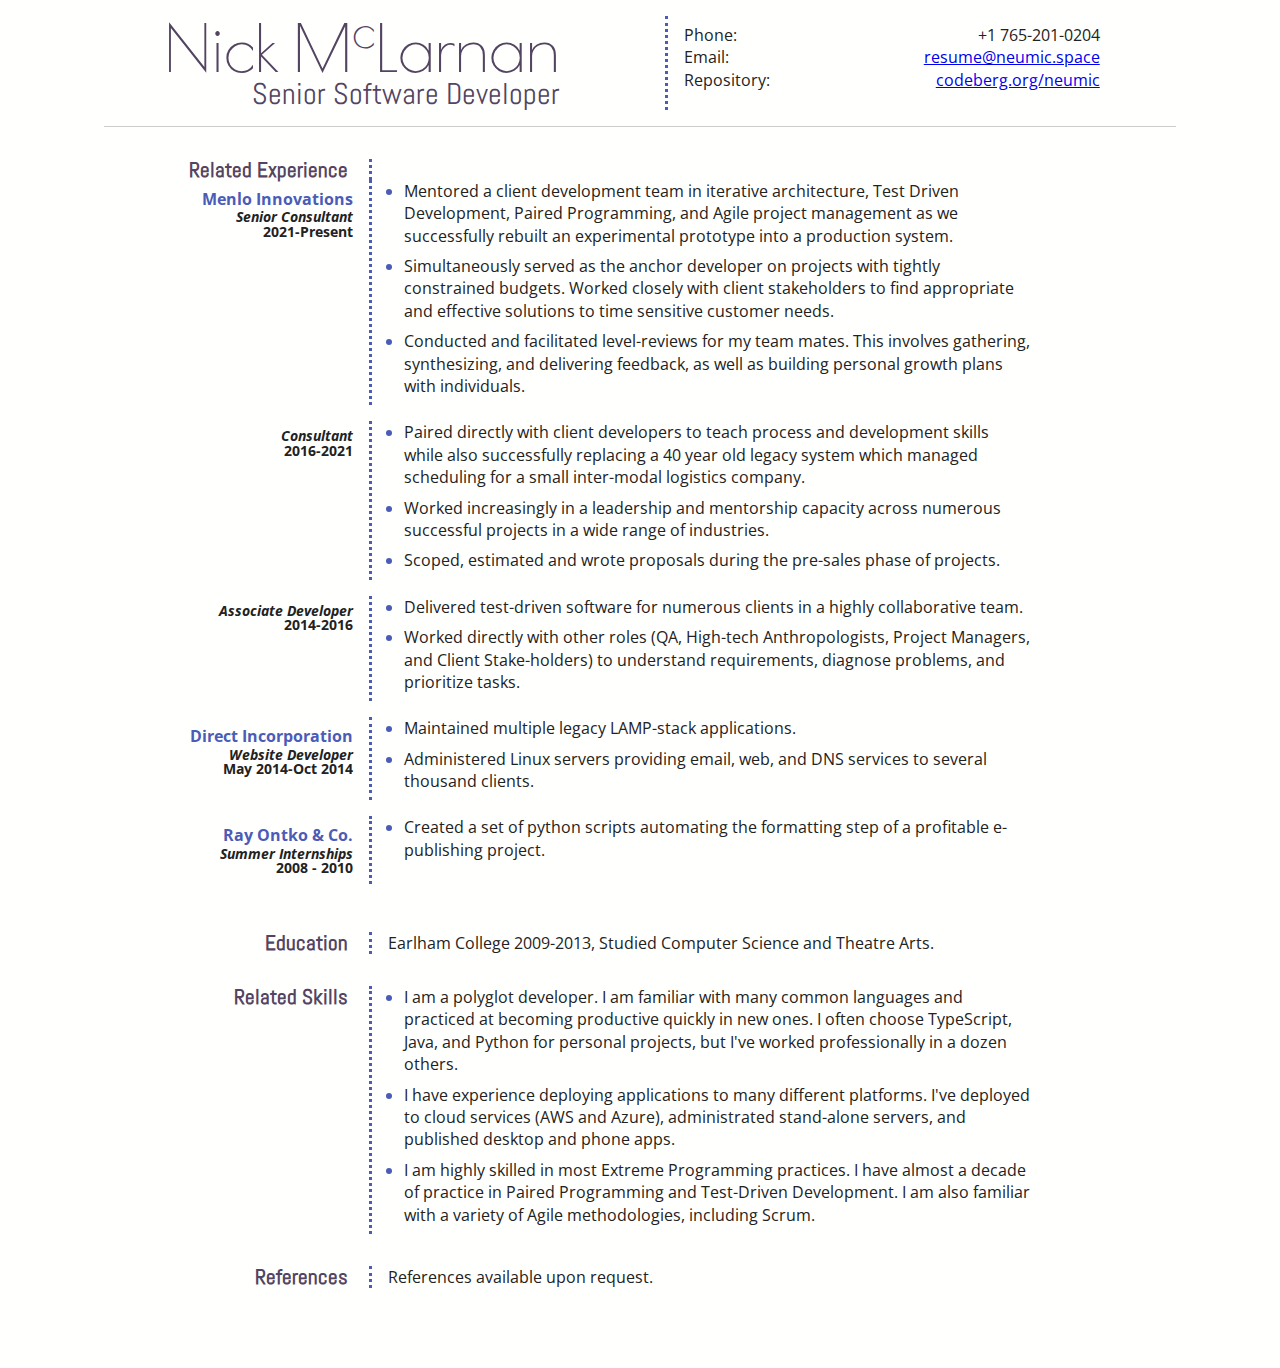
<file: index.html>
<!DOCTYPE html>
<html class="no-js">

<head>
   <meta charset="utf-8">
   <meta http-equiv="X-UA-Compatible" content="IE=edge,chrome=1">
   <title>Nick McLarnan</title>
   <meta name="description" content="">
   <meta name="viewport" content="width=device-width">

   <link href='https://fonts.googleapis.com/css?family=Abel|Open+Sans:400,600|Poiret+One' rel='stylesheet'
      type='text/css'>
   <link rel="stylesheet" href="css/main.css">
   <link rel="stylesheet" href="css/resume.css">

</head>

<body>
   <div id="container">
      <header id="top-header">
         <div id="title">
            <h1 id="name">Nick M<span id="pretentious-c">c</span>Larnan</h1>
            <h2 id="job-desc">Senior Software Developer</h2>
         </div>
         <dl id="contact">
            <dt>Phone:</dt>
            <dd>+1 765-201-0204</dd>
            <dt>Email:</dt>
            <dd>
               <a
                  href="&#x6D;&#x61;&#x69;&#x6C;&#x74;&#x6F;&#x3A;&#x72;&#x65;&#x73;&#x75;&#x6D;&#x65;&#x40;&#x6E;&#x65;&#x75;&#x6D;&#x69;&#x63;&#x2E;&#x73;&#x70;&#x61;&#x63;&#x65;">&#x72;&#x65;&#x73;&#x75;&#x6D;&#x65;&#x40;&#x6E;&#x65;&#x75;&#x6D;&#x69;&#x63;&#x2E;&#x73;&#x70;&#x61;&#x63;&#x65;</a>
            </dd>
            <dt>Repository:</dt>
            <dd><a href="https://codeberg.org/neumic">codeberg.org/neumic</a></dd>
         </dl>
      </header>

      <section id="related-experience" class="top-level">
         <h3>Related Experience</h3>
         <section class="job">
            <header>
               <h4 class="job-organization">Menlo Innovations</h4>
               <h5 class="job-title">Senior Consultant</h5>
               <h5 class="job-dates">2021-Present</h5>
            </header>
            <ul class="job-duties">
               <li>
                  Mentored a client development team in iterative architecture, Test Driven Development,
                  Paired Programming, and Agile project management as we successfully rebuilt an
                  experimental prototype into a production system.
               </li>
               <li>
                  Simultaneously served as the anchor developer on projects with tightly constrained budgets.
                  Worked closely with client stakeholders to find appropriate and effective solutions to
                  time sensitive customer needs.
               </li>
               <li>
                  Conducted and facilitated level-reviews for my team mates. This involves gathering,
                  synthesizing, and delivering feedback, as well as building personal growth plans with
                  individuals.
               </li>
            </ul>
            <header>
               <h5 class="job-title">Consultant</h5>
               <h5 class="job-dates">2016-2021</h5>
            </header>
            <ul class="job-duties">
               <li>Paired directly with client developers to teach process and development skills while also
                  successfully replacing a 40 year old legacy system which managed scheduling for a small
                  inter-modal logistics company.
               </li>
               <li>Worked increasingly in a leadership and mentorship capacity across numerous successful
                  projects in a wide range of industries.
               </li>
               <li>
                  Scoped, estimated and wrote proposals during the pre-sales phase of projects.
               </li>
            </ul>
            <header>
               <h5 class="job-title">Associate Developer</h5>
               <h5 class="job-dates">2014-2016</h5>
            </header>
            <ul class="job-duties">
               <li>
                  Delivered test-driven software for numerous clients in a
                  highly collaborative team.
               </li>
               <li>
                  Worked directly with other roles (QA, High-tech
                  Anthropologists, Project Managers, and Client
                  Stake-holders) to understand requirements, diagnose
                  problems, and prioritize tasks.
               </li>
            </ul>
         </section>
         <section class="job">
            <header>
               <h4 class="job-organization">Direct Incorporation</h4>
               <h5 class="job-title">Website Developer</h5>
               <h5 class="job-dates">May 2014-Oct 2014</h5>
            </header>
            <ul class="job-duties">
               <li>Maintained multiple legacy LAMP-stack applications.</li>
               <li>Administered Linux servers providing email, web,
                  and DNS services to several thousand clients.</li>
            </ul>
         </section>
         <section class="job">
            <header>
               <h4 class="job-organization">Ray Ontko & Co.</h4>
               <h5 class="job-title">Summer Internships</h5>
               <h5 class="job-dates">2008 - 2010</h5>
            </header>
            <ul class="job-duties">
               <li>
                  Created a set of python scripts automating the formatting
                  step of a profitable e-publishing project.
               </li>
            </ul>
         </section>
      </section>

      <section id="education" class="top-level">
         <h3>Education</h3>
         <p>Earlham College 2009-2013, Studied Computer Science and Theatre Arts.</p>
      </section>

      <section id="skills" class="top-level">
         <h3 id="related-skills">Related Skills</h3>
         <ul>
            <li>
               I am a polyglot developer. I am familiar with many common languages and
               practiced at becoming productive quickly in new ones. I often choose
               TypeScript, Java, and Python for personal projects, but I've worked
               professionally in a dozen others.
            </li>
            <li>
               I have experience deploying applications to many different platforms.
               I've deployed to cloud services (AWS and Azure), administrated
               stand-alone servers, and published desktop and phone apps.
            </li>
            <li>
               I am highly skilled in most Extreme Programming practices.
               I have almost a decade of practice in Paired Programming and Test-Driven
               Development. I am also familiar with a variety of Agile methodologies, including
               Scrum.
            </li>
         </ul>
      </section>

      <section id="references" class="top-level">
         <h3>References</h3>
         <p>References available upon request.
      </section>
   </div>
</body>

</html>
</file>
<file: css/main.css>
html,
button,
input,
select,
textarea {
   color: #222;
}

body {
   font-size: 1em;
   line-height: 1.4;
   margin: 0;
}

::selection {
   background: #b3d4fc;
   text-shadow: none;
}

html,
body {
   height: 100%;
}


h1 {
   font-family: 'Poiret One', sans-serif;
   font-weight: 400;
   font-size: 3em;
   margin: 0;
   color: #534462;
   line-height: 1;
}

h2 {
   font-family: 'Abel', sans-serif;
   font-weight: 400;
   font-size: 1.85em;
   margin: 0;
   color: #534462;
   line-height: 1;
}

h3 {
   font-family: 'Abel', sans-serif;
   font-weight: 600;
   font-size: 1.25em;
   color: #534462;
   line-height: 1;
}

h4 {
   color: #4A5CB7;
   margin: 0;
   font-size: 1em;
}

h5 {
   margin: 0;
   font-size: 0.9em;
   line-height: 1;
}

p {
   width: 100%;
   margin: 0;
}

body {
   background: #fffffd;
   font-weight: 400;
   font-family: 'Open Sans', sans-serif;
}

#pretentious-c {
   font-size: 75%;
   line-height: 0;
   position: relative;
   vertical-align: baseline;
   top: -0.5em;
}

@media print,
(-o-min-device-pixel-ratio: 5/4),
(-webkit-min-device-pixel-ratio: 1.25),
(min-resolution: 120dpi) {}

/* ==========================================================================
   Print styles
   ========================================================================== */

@media print {
   * {
      background: transparent !important;
      color: #000 !important;
      box-shadow: none !important;
      text-shadow: none !important;
   }

   a,
   a:visited {
      text-decoration: underline;
   }

   /*
     * Don't show links for images, or javascript/internal links
     */

   a:after,
   a[href^="javascript:"]:after,
   a[href^="#"]:after {
      content: "";
   }

   pre,
   blockquote {
      border: 1px solid #999;
      page-break-inside: avoid;
   }

   thead {
      display: table-header-group;
   }

   tr,
   img {
      page-break-inside: avoid;
   }

   img {
      max-width: 100% !important;
   }

   @page {
      margin: 0.5cm;
   }

   p,
   h2,
   h3 {
      orphans: 3;
      widows: 3;
   }

   h2,
   h3 {
      page-break-after: avoid;
   }
}
</file>
<file: css/resume.css>
section.job {
   display: grid;
   grid-template-columns: auto;
   gap: 1em;
   padding: 1em 0;
}

section.job header {
   line-height: 1.4rem;
}

header#top-header {
   display: flex;
   flex-direction: column;
   gap: 1rem;
   text-align: center;
   padding: 0.5rem 1rem;
}

h3 {
   border-bottom: 3px dotted #4A5CB7;
   text-align: left;
   margin: 0;
   padding-left: 1rem;
}

section {
   flex-direction: column;
}

ul {
   padding-left: 1em;
   margin: 0;
}

ul li::marker {
   color: #4A5CB7;
}

ul li {
   padding-bottom: 0.5rem;
}


#contact {
   background: #EEF;
   border-bottom: 1px solid #ccd;
   padding: 0.5rem 1rem;
   margin: 0;
}

#contact dt {
   margin: 0;
   display: block;
   float: left;
}

#contact dd {
   margin: 0;
   text-align: right;
}

#container {
   max-width: 67em;
   padding-bottom: 5em;

   margin-left: auto;
   margin-right: auto;
}

.no-display {
   display: none;
}

.top-level {
   padding: 1rem;
}

.note {
   font-size: 0.9em;
   margin: 0;
}

.job-title {
   font-style: italic;
}


@media (min-width: 35em) {
   h3 {
      text-align: right;
      padding-right: 1em;
      border-right: 3px dotted #4A5CB7;
      border-bottom: none;
   }

   .top-level {
      display: grid;
      gap: 0 1em;
      grid-template-columns: 25% 60% auto;
      padding: 2em 0 0
   }

   section.job {
      grid-column: 1 / span 3;
      display: grid;
      grid-template-columns: 25% 60%;
      gap: 1em;
      padding-top: 0;
      padding-bottom: 1em;
   }

   section.job header {
      border-right: 3px dotted #4A5CB7;
      text-align: right;
      padding: 0.5em 1em;
   }

   header#top-header {
      flex-direction: row;
      justify-content: space-around;
      border-bottom: 1px solid #ccc;
   }

   #contact {
      width: 40%;
      background: none;
      border-bottom: none;
      border-left: 3px dotted #4A5CB7;
      padding-left: 1em;
   }
}


@media (min-width: 50em) {
   header#top-header {
      padding: 1rem;
   }

   h1 {
      flex: 2;
      text-align: right;
      font-size: 4em;
   }

   h2 {
      flex: 2;
      text-align: right;
      font-size: 1.85em;
   }

   h3 {
      font-size: 1.33em;
   }

   section {
      flex-direction: row;
   }

   #contact {
      width: 40%;
      background: none;
      border-bottom: none;
      border-left: 3px dotted #4A5CB7;
      padding-left: 1em;
   }
}

@media print {
   h1 {
      font-size: 3em;
   }

   h2 {
      padding: 0;
      padding-bottom: 0.25em;
   }

   h3 {
      font-size: 1.33em;
   }

   section {
      page-break-inside: avoid;
      flex-direction: row;
   }

   .top-level {
      grid-template-columns: 30% auto;
   }

   section.job {
      grid-template-columns: 30% auto;
   }

   #contact {
      background: none;
      margin: 0;
      padding-right: 0;
      border-bottom: none;
      width: 40%;
   }

   #contact a {
      text-decoration: none;
   }

   #container {
      border: none;
      padding-right: 1.5rem;
   }

   .job-organization {
      text-decoration: underline;
   }

   ul li::marker {
      color: #000;
   }
}
</file>
